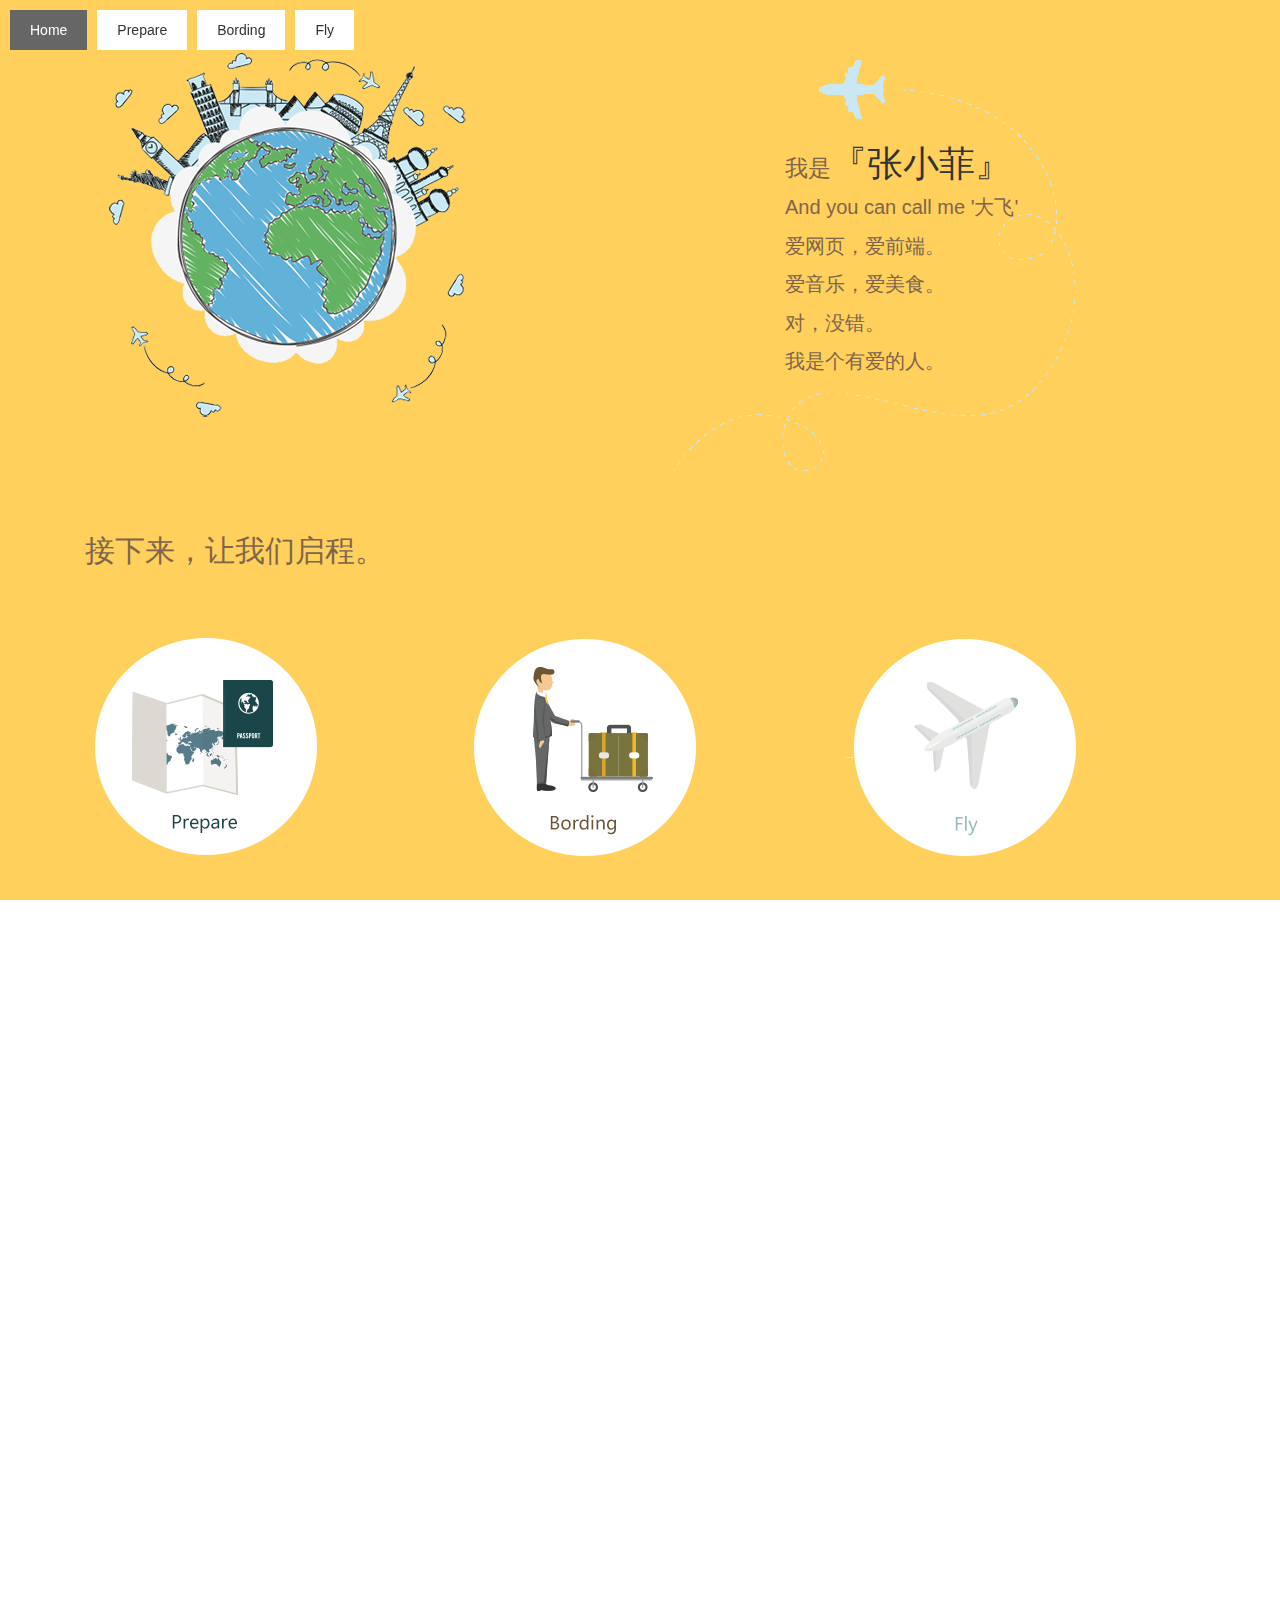
<file: index.html>
<!DOCTYPE html>
<html lang="en">
<head>
    <meta charset="utf-8">
    <meta name="viewport" content="width=device-width,initial-scale=1.0">
	<title>Zhang Xiaofei</title>
	<link rel="stylesheet" type="text/css" href="css/bootstrap.min.css">
	<link rel="stylesheet" type="text/css" href="css/ZXF.css">
	<script src="js/jquery-2.1.1.min.js"></script>
    <script src="js/jquery.fullPage.min.js"></script>
</head>
<body>         
<ul id="menu">
    <li data-menuanchor="page1" class="active"><a href="#page1">Home</a></li>
    <li data-menuanchor="page2"><a href="#page2">Prepare</a></li>
    <li data-menuanchor="page3"><a href="#page3">Bording</a></li>
    <li data-menuanchor="page4"><a href="#page4">Fly</a></li>
</ul>          

<div id="full" class="full">
    <div id="banner" class="banner section">
        <div class="container">
            <div class="col-md-6">
            	<img src="imgs/earth.png" class="mg-top40">
            </div>
            <div class="col-md-6 brief">
                <img src="imgs/planeline.png" class="mg-top40">
                <div class="brief-text">
                    <h1><small>我是</small>『张小菲』</h1>
                    <p>And you can call me '大飞'</p>
                    <p>爱网页，爱前端。</p>
                    <p>爱音乐，爱美食。</p>
                    <p>对，没错。</p>
                    <p>我是个有爱的人。</p>
                </div>
            </div>
        	<div class="clearfix"></div>
        </div>	
        <div class="container delete-note">
            <div class="col-md-12">
                <h2>接下来，让我们启程。</h2>
            </div>  
            <div class="clearfix"></div>
        </div>
        <div class="container choose">
            <div class="col-md-4">
                <a href="#page2"><img src="imgs/no1.png"></a>
            </div>
            <div class="col-md-4">
                <a href="#page3"><img src="imgs/no2.png"></a>
            </div>
            <div class="col-md-4">
                <a href="#page4"><img src="imgs/no3.png"></a>
            </div>
            <div class="clearfix"></div>
        </div>  
    </div>
    
    <div id="first" class="first section">
        <div class="arrowtop"><a href="#page1"><img src="imgs/top1.png"></a></div>
        <div class="arrowbottom"><a href="#page3"><img src="imgs/bottom1.png"></a></div>
        <div class="container">
            <div class="occupied"></div>
        </div>
        <div class="container">
            <div class="col-md-7">
                <img src="imgs/first.png">
            </div>
            <div class="col-md-5 first-text"> 
                <div class="text-content">
                    <p>来自苏州大学。</p>
                    <p>软件工程专业大二在读。</p>
            	    <p>经常感慨我这种智商怎么学了计算机。</p>
            	    <p>接触前端，瞬间爱上。</p>
            	</div>
            </div>
        	<div class="clearfix"></div>
        </div>
        <div class="container delete-note">
            <div class="col-md-4 first-text"> 
                <div class="text-content">
                    <p>左手代码右手诗</p>
                    <p>听起来就很洋气有木有。</p>
                </div>
            </div>
            <div class="col-md-4 first-text"> 
                <div class="text-content">
                    <p>恩，我是个想做好前端，</p>
                    <p>走上人生巅峰的人。</p>
                </div>
            </div>
            <div class="col-md-4 first-text"> 
                <div class="text-content">
                    <p>哈哈哈哈哈哈哈哈</p>
                    <p>这么讲自己都受不了了！</p>
                </div>
            </div>
            <div class="clearfix"></div>
        </div>
    </div>

    <div id="second" class="second section">
        <div class="arrowtop"><a href="#page2"><img src="imgs/top2.png"></a></div>
        <div class="arrowbottom"><a href="#page4"><img src="imgs/bottom2.png"></a></div>
        <div class="container">
            <div class="col-md-12">
                <img src="imgs/second.png">
            </div>
        	<div class="clearfix"></div>      	
        </div>
        <div class="container">
            <div class="col-md-4 first-text"> 
                <div class="text-content">
                    <p>哈哈哈哈不知道讲什么了！</p>
                    <p>平时喜欢听歌看剧看风景，</p>
                    <p>以及吃吃吃。</p>
                    <p>哦热爱一切糕点面包薯干。</p>
                    <p>还有水果。</p>
                </div>
            </div>
            <div class="col-md-4">
                <img src="imgs/fruit.PNG" class="mg-top40 delete-pic">
            </div>
            <div class="col-md-4">
                <img src="imgs/bread.png" class="mg-top40 delete-pic">
            </div>
            <div class="clearfix"></div>        
        </div>
    </div>

    <div id="third" class="third section"> 
        <div class="arrowtop"><a href="#page3"><img src="imgs/top3.png"></a></div>
        <div class="arrowbottom"><a href="#page1"><img src="imgs/bottom3.png"></a></div>    
        <div class="container">
            <div class="occupied"></div>
        </div>
    	<div class="container">
        	<div class="col-md-7">
                <img src="imgs/third.png">
            </div>
            <div class="col-md-5 first-text"> 
                <div class="text-content">
                    <p>对于前端，</p>
                    <p>感觉自己还是很基础啊。</p>
            	    <p>恩。</p>
            	    <p>想走的更远一点。</p>
            	</div>
            </div>
        </div>
        <div class="contact"> 
            <h3>Contact me:</h3>
            <p>Phone: 15105265129</p>
            <p>Mail: f70700809@163.com</p>
        </div>
    </div>
</div>
<script>
$(function(){
    $('#full').fullpage({
        anchors: ['page1','page2','page3','page4'],
        menu: '#menu'
    });

    $(window).resize(function(){
        autoScrolling();
    });

    function autoScrolling(){
        var $ww = $(window).width();
        if($ww < 995){
            $.fn.fullpage.setAutoScrolling(false);
        } else {
            $.fn.fullpage.setAutoScrolling(true);
        }
    }

    autoScrolling();
});
</script>
</body>
</html>
</file>
<file: css/ZXF.css>
*{margin:0;padding:0;}
ul,ol,li{list-style: none;}
body,button,input,select,textarea,h1,h2,h3,h4,h5,h6{font-family: Microsoft YaHei,'宋体',Tahoma,Helvetica,Arial,"\5b8b\4f53",sans-serif;}
html,body{height: 100%;}
@media (min-width:995px){
	html,body{overflow: hidden;}
	.contact{min-height: 150px;margin-top: 200px;}
    .contact p{text-indent: 150px;}
}
@media (max-width:995px){
	.choose,.delete-pic,.delete-note{display: none;}
	.contact{min-height: 0;margin-top: 0;}
    .contact p{text-indent: 0;}
}
@media (max-width:375px){
	img{display: none;}	
	.brief{margin-top: 100px;}
}

.banner{background-color: #ffd05c;}
.brief{position: relative;}
.brief-text{position: absolute;top: 25%;left: 50%;margin-left: -140px;width: 280px;}
.brief-text small{color: #80654d;}
.brief-text h1{font-weight: 300;}
.brief-text p{color: #80654d;font-size: 20px;}
.banner h2{color: #80654d;margin-top: 40px;}
.choose{margin-top: 50px;}
.choose img{transition:all 0.4s ease-in-out;}
.choose img:hover{transform: scale(1.1,1.1);background: #68bde7;border-radius: 50%;}

.first{background-color: #1296f3;color: #fff;}
.second{background-color: #56c681;color: #ffffff;}
.third{background-color: #edb467;color: #b2262b;}
.first-text,.second-text,.third-text{position: relative;min-height: 400px;}
.text-content{position: absolute;top: 30%;font-size: 20px;}

.contact{width: 100%;background: #fff;padding: 10px 20px;}
.contact p{font-size: 16px;}

.arrowtop{position: absolute;top: 10px;right: 10px;}
.arrowbottom{position: absolute;bottom: 50px;right: 10px;}

.banner,.first,.second,.third{min-height: 100%;position: relative;}
.occupied{min-height: 150px;}
.full{height: 100%;}

.mg-top40{margin-top:40px;}

#menu{margin: 0;padding: 0;position: fixed;left: 10px;top: 10px;list-style-type: none;z-index: 70;}
#menu li{float: left;margin: 0 10px 0 0;font-size: 14px;}
#menu a{float: left;padding: 10px 20px;background-color: #fff;color: #333;text-decoration: none;}
#menu .active a{color: #fff;background-color: #666;}
</file>
